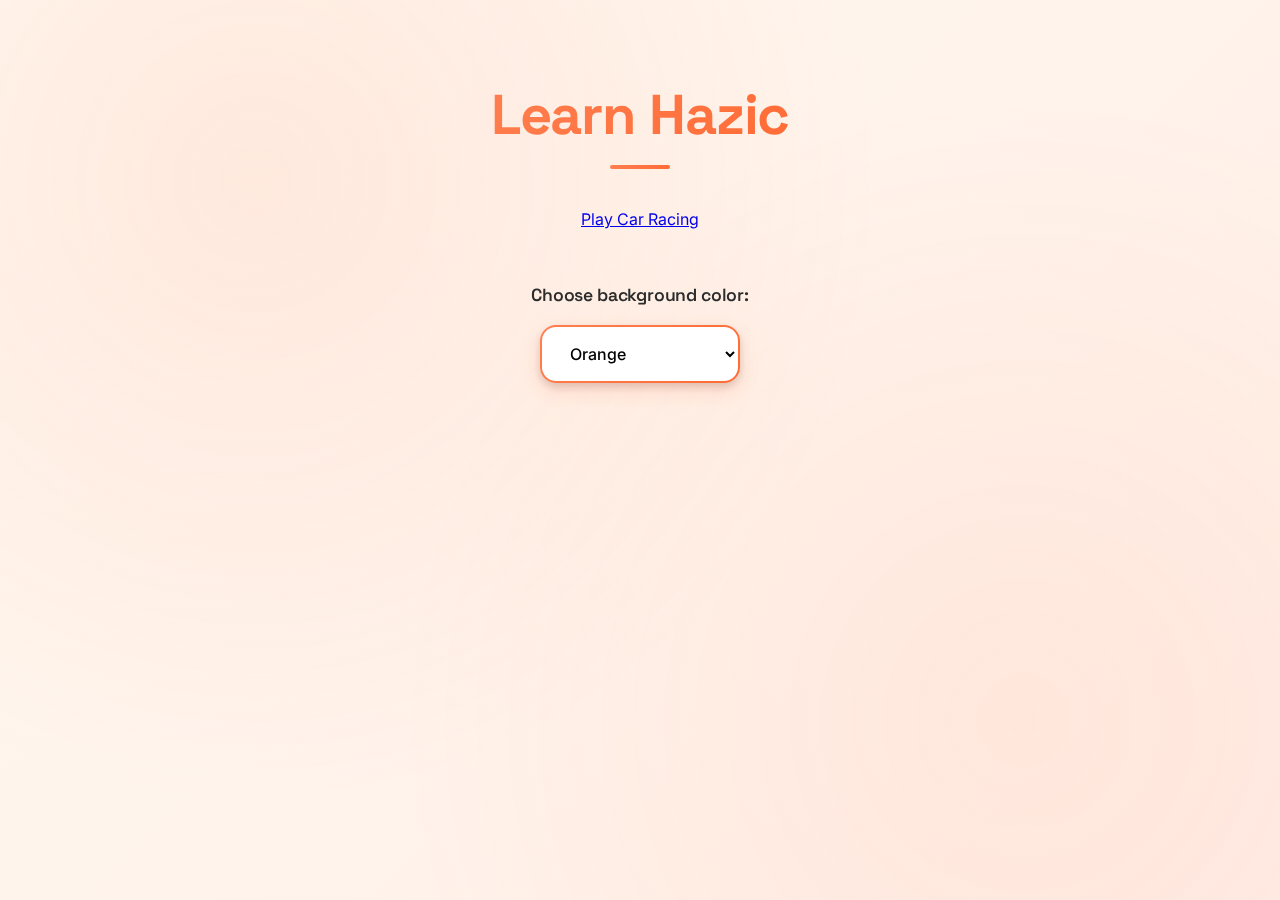
<file: index.html>
<!DOCTYPE html>
<html lang="en">
<head>
  <meta charset="UTF-8" />
  <meta name="viewport" content="width=device-width, initial-scale=1" />
  <title>Learn Hazic</title>
  <link rel="stylesheet" href="style.css" />
</head>
<body>
  <h1>Learn Hazic</h1>

  
  <a href="Car Racing.html" class="game-link">Play Car Racing</a>


  <label for="bgcolor-picker">Choose background color:</label>
  <select id="bgcolor-picker">
    <option value="orange" selected>Orange</option>
    <option value="red">Red</option>
    <option value="green">Green</option>
    <option value="blue">Blue</option>
    <option value="pink">Pink</option>
  </select>

  <script>
    const colorPicker = document.getElementById('bgcolor-picker');
    const root = document.documentElement;

    const colorMap = {
      orange: '#ff7f50',
      red: '#e74c3c',
      green: '#2ecc71',
      blue: '#3498db',
      pink: '#ff69b4'
    };

    colorPicker.addEventListener('change', (e) => {
      const selected = e.target.value;
      const hex = colorMap[selected] || '#ff7f50';
      root.style.setProperty('--orange', hex);
    });
  </script>
</body>
</html>
</file>
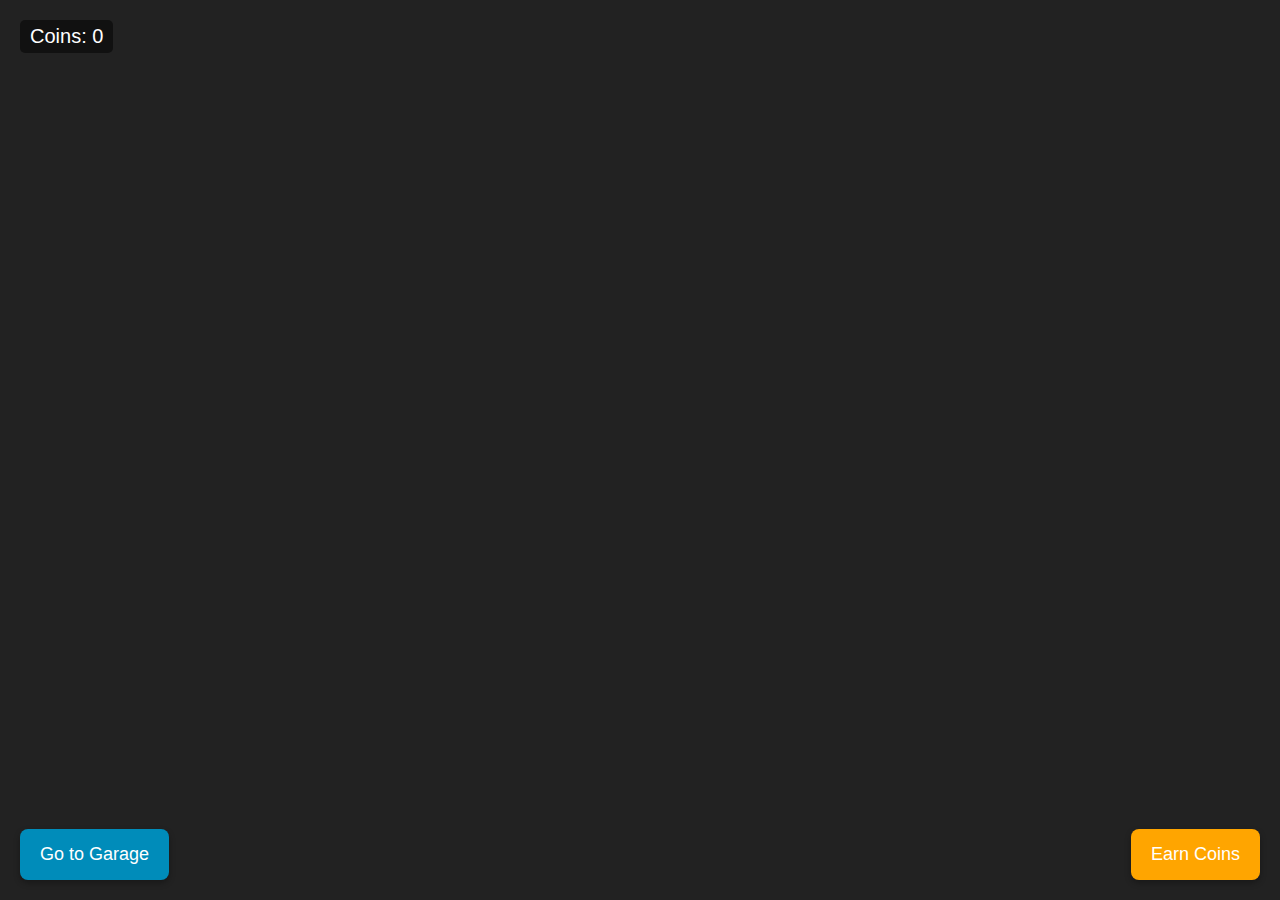
<file: Car Racing.html>
<!DOCTYPE html>
<html lang="en" >
<head>
  <meta charset="UTF-8" />
  <meta name="viewport" content="width=device-width, initial-scale=1" />
  <title>Car Racing</title>
  <style>
    body {
      margin: 0;
      overflow: hidden;
      font-family: sans-serif;
      background: #333;
    }
    #game-container {
      position: relative;
      width: 100vw;
      height: 100vh;
      background: #555;
      overflow: hidden;
    }
    #road {
      position: absolute;
      width: 100%;
      height: 100%;
      background: #222;
      background-image: url('https://illustoon.com/photo/12531.png'); /* Track sprite */
      background-size: cover;
      background-position: center;
      animation: scrollRoad 1s linear infinite;
    }
    @keyframes scrollRoad {
      0% { background-position-x: 0; }
      100% { background-position-x: 100%; }
    }
    #player-car {
      position: absolute;
      width: 90px;
      height: 200px;
      bottom: 20%;
      background-size: cover;
      background-position: center;
      transition: left 0.2s;
      background-image: url('https://static.vecteezy.com/system/resources/previews/026/790/814/non_2x/top-view-red-car-cartoon-concept-cartoon-transport-free-png.png'); /* your sprite here-classic car */
    }
    .enemy-car {
      position: absolute;
      width: 90px;
      height: 200px;
      background-image: url('https://static.vecteezy.com/system/resources/previews/036/331/334/non_2x/cars-top-view-png.png'); /* your sprite here-enemy car */
      background-size: cover;
      background-position: center;
      transform: rotate(180deg);
    }
    #coin-counter {
      position: absolute;
      top: 20px;
      left: 20px;
      font-size: 20px;
      color: #fff;
      background: rgba(0,0,0,0.5);
      padding: 5px 10px;
      border-radius: 5px;
      user-select: none;
    }
    #earn-coins-btn {
      position: absolute;
      bottom: 20px;
      right: 20px;
      background: orange;
      color: #fff;
      border: none;
      padding: 15px 20px;
      font-size: 18px;
      cursor: pointer;
      border-radius: 8px;
      box-shadow: 0 3px 6px rgba(0,0,0,0.3);
      transition: transform 0.2s ease;
      user-select: none;
    }
    #earn-coins-btn:hover {
      transform: scale(1.05);
    }
    #go-garage-btn {
      position: absolute;
      bottom: 20px;
      left: 20px;
      background: #008CBA;
      color: #fff;
      border: none;
      padding: 15px 20px;
      font-size: 18px;
      cursor: pointer;
      border-radius: 8px;
      box-shadow: 0 3px 6px rgba(0,0,0,0.3);
      transition: transform 0.2s ease;
      user-select: none;
    }
    #go-garage-btn:hover {
      transform: scale(1.05);
    }
    #quiz-modal, #garage-modal {
      display: none;
      position: absolute;
      top: 50%;
      left: 50%;
      transform: translate(-50%, -50%);
      width: 90%;
      max-width: 450px;
      background: #fff;
      padding: 20px;
      border-radius: 12px;
      box-shadow: 0 4px 12px rgba(0,0,0,0.3);
      text-align: center;
      max-height: 80vh;
      overflow-y: auto;
      user-select: none;
    }
    #quiz-question {
      margin-bottom: 20px;
      font-size: 18px;
    }
    .quiz-btn {
      display: block;
      width: 100%;
      margin: 10px 0;
      padding: 10px;
      background: #3498db;
      color: #fff;
      border: none;
      border-radius: 6px;
      font-size: 16px;
      cursor: pointer;
      transition: background 0.2s ease;
    }
    .quiz-btn:hover {
      background: #2980b9;
    }
    #close-quiz, #close-garage {
      margin-top: 10px;
      background: #e74c3c;
    }
    /* Garage styles */
    .car-item {
      border: 1px solid #ddd;
      border-radius: 8px;
      padding: 10px;
      margin-bottom: 12px;
      display: flex;
      align-items: center;
      gap: 10px;
      cursor: pointer;
      transition: background-color 0.2s ease;
    }
    .car-item:hover {
      background-color: #f0f0f0;
    }
    .car-sprite {
      width: 90px;
      height: 60px;
      background-size: contain;
      background-repeat: no-repeat;
      background-position: center;
      flex-shrink: 0;
      border: 1px solid #ccc;
      border-radius: 6px;
    }
    .car-info {
      flex-grow: 1;
      text-align: left;
      font-size: 16px;
    }
    .car-name {
      font-weight: bold;
      margin-bottom: 4px;
    }
    .car-speed {
      font-style: italic;
      color: #555;
      margin-bottom: 4px;
    }
    .car-price {
      font-weight: bold;
      color: #333;
    }
    .car-selected {
      background-color: #cce5ff;
      border-color: #3399ff;
    }
    #invincible-uses {
      margin-top: 10px;
      font-weight: bold;
      color: #b22222;
    }
  </style>
</head>
<body>
  <div id="game-container">
    <div id="road"></div>
    <div id="player-car"></div>
    <div id="coin-counter">Coins: 0</div>
    <button id="earn-coins-btn">Earn Coins</button>
    <button id="go-garage-btn">Go to Garage</button>

    <!-- Quiz Modal -->
    <div id="quiz-modal">
      <div id="quiz-question">Question text here</div>
      <button class="quiz-btn" data-answer="A">Option A</button>
      <button class="quiz-btn" data-answer="B">Option B</button>
      <button class="quiz-btn" data-answer="C">Option C</button>
      <button class="quiz-btn" data-answer="D">Option D</button>
      <button id="close-quiz" class="quiz-btn">Exit Quiz</button>
    </div>

    <!-- Garage Modal -->
    <div id="garage-modal">
      <h2>Your Garage</h2>
      <div id="car-list"></div>
      <div id="invincible-uses" style="display:none;"></div>
      <button id="close-garage" class="quiz-btn">Close Garage</button>
    </div>
  </div>

  <script>
    let coins = 0;
    let invincibleUses = 0;
    const coinCounter = document.getElementById('coin-counter');
    const playerCar = document.getElementById('player-car');
    const gameContainer = document.getElementById('game-container');

    const laneWidth = 90;
    const screenCenter = window.innerWidth / 2;
    const laneOffsets = [-laneWidth, 0];
    let currentLane = 0;
    const playerY = window.innerHeight * 0.6;

    // Cars data
    const cars = [
      {
        id: 'classic',
        name: 'Classic Car',
        price: 0,
        speed: 4,
        sprite: 'https://static.vecteezy.com/system/resources/previews/026/790/814/non_2x/top-view-red-car-cartoon-concept-cartoon-transport-free-png.png', // your sprite here-classic car
        description: 'Slow speed',
        invincible: false,
        maxUses: 0,
      },
      {
        id: 'blue-lightning',
        name: 'Blue Lightning',
        price: 10,
        speed: 6,
        sprite: 'https://i.pinimg.com/736x/c2/eb/ab/c2ebab260debd0493cbec79fc7d9a947.jpg',
        description: 'Medium speed',
        invincible: false,
        maxUses: 0,
      },
      {
        id: 'the-enemy',
        name: 'The Enemy',
        price: 10,
        speed: 6,
        sprite: 'https://static.vecteezy.com/system/resources/previews/036/331/334/non_2x/cars-top-view-png.png',
        description: 'Medium speed',
        invincible: false,
        maxUses: 0,
      },
      {
        id: 'the-bull',
        name: 'The Bull',
        price: 15,
        speed: 8,
        sprite: 'https://png.pngtree.com/png-clipart/20230914/original/pngtree-car-top-view-vector-png-image_12159441.png',
        description: 'Medium-fast speed',
        invincible: false,
        maxUses: 0,
      },
      {
        id: 'thunder',
        name: 'Thunder',
        price: 30,
        speed: 10,
        sprite: 'https://png.pngtree.com/png-vector/20230110/ourmid/pngtree-car-top-view-image-png-image_6557068.png',
        description: 'Fast speed',
        invincible: false,
        maxUses: 0,
      },
      {
        id: 'purple',
        name: 'Purple',
        price: 50,
        speed: 12,
        sprite: '<img src="https://www.clipartmax.com/png/full/17-172638_clipart-car-top-view-image-of-8571-modern-vector-cartoon-car-from.png" alt="Clipart Car Top View Image Of 8571 Modern Vector - Cartoon Car From Birds  Eye View - (600x1255) Png Clipart Download"/>',
        description: 'Really fast speed',
        invincible: false,
        maxUses: 0,
      },
      {
        id: 'the-demon',
        name: 'The Demon',
        price: 300,
        speed: 14,
        sprite: '<img src="https://cdn-icons-png.flaticon.com/512/0/798.png" alt="Car top view - Free transport icons"/>',
        description: 'Makes you invincible, 3 uses',
        invincible: true,
        maxUses: 3,
      }
    ];

    // State: what cars player owns & selected
    let ownedCars = new Set(['classic']); // own classic by default
    let selectedCarId = 'classic';

    // Invincible uses remaining for The Demon
    let demonUsesLeft = 0;

    // Position player car on correct lane
    function updatePlayerPosition() {
      playerCar.style.left = `${screenCenter + laneOffsets[currentLane]}px`;
      playerCar.style.top = `${playerY}px`;
    }
    updatePlayerPosition();

    // Update player car sprite & speed based on selectedCarId
    function updatePlayerCar() {
      const car = cars.find(c => c.id === selectedCarId);
      if (!car) return;
      if (car.sprite.startsWith('http')) {
        playerCar.style.backgroundImage = `url(${car.sprite})`;
      } else {
        // If sprite is a placeholder string, just clear or set a default color
        playerCar.style.backgroundImage = 'none';
        playerCar.style.backgroundColor = '#666'; // fallback color
        // Could optionally add text or something here
      }
      playerSpeed = car.speed;
      demonUsesLeft = car.invincible ? car.maxUses : 0;
      updateInvincibleUsesDisplay();
    }
    updatePlayerCar();

    // Movement controls (left/right only)
    window.addEventListener('keydown', (e) => {
      if (e.key === 'ArrowLeft' || e.key.toLowerCase() === 'a') {
        currentLane = 0;
        updatePlayerPosition();
      }
      if (e.key === 'ArrowRight' || e.key.toLowerCase() === 'd') {
        currentLane = 1;
        updatePlayerPosition();
      }
    });

    // Enemy cars & game logic
    let spawnIntervalId = null;
    let enemyObjects = [];
    let playerSpeed = cars.find(c => c.id === selectedCarId).speed;

    // Track invincibility state
    let isInvincible = false;

    function spawnEnemy() {
      const enemy = document.createElement('div');
      enemy.classList.add('enemy-car');

      const lane = Math.random() < 0.5 ? 0 : 1;
      enemy.style.left = `${screenCenter + laneOffsets[lane]}px`;
      enemy.style.top = `-200px`;

      gameContainer.appendChild(enemy);

      let enemyY = -200;
      const enemySpeed = 5;

      let animationFrameId;

      function moveEnemy() {
        enemyY += enemySpeed;
        enemy.style.top = `${enemyY}px`;

        const playerRect = playerCar.getBoundingClientRect();
        const enemyRect = enemy.getBoundingClientRect();

        // Collision detection with invincibility check
        if (
          playerRect.left < enemyRect.right &&
          playerRect.right > enemyRect.left &&
          playerRect.top < enemyRect.bottom &&
          playerRect.bottom > enemyRect.top
        ) {
          if (isInvincible && demonUsesLeft > 0) {
            demonUsesLeft--;
            updateInvincibleUsesDisplay();
            // Remove enemy without penalty
            gameContainer.removeChild(enemy);
            cancelAnimationFrame(animationFrameId);
            enemyObjects = enemyObjects.filter(eo => eo.enemy !== enemy);
            // If uses exhausted, remove invincibility
            if (demonUsesLeft <= 0) {
              isInvincible = false;
              alert("Your invincibility from The Demon car has ended!");
            }
            return;
          } else {
            coins = Math.max(0, coins - 1);
            coinCounter.textContent = `Coins: ${coins}`;
            gameContainer.removeChild(enemy);
            cancelAnimationFrame(animationFrameId);
            enemyObjects = enemyObjects.filter(eo => eo.enemy !== enemy);
            return;
          }
        }

        if (enemyY > window.innerHeight) {
          gameContainer.removeChild(enemy);
          cancelAnimationFrame(animationFrameId);
          enemyObjects = enemyObjects.filter(eo => eo.enemy !== enemy);
        } else {
          animationFrameId = requestAnimationFrame(moveEnemy);
        }
      }
      animationFrameId = requestAnimationFrame(moveEnemy);

      enemyObjects.push({ enemy, animationFrameId, moveEnemy });
    }

    function startSpawning() {
      if (!spawnIntervalId) {
        spawnIntervalId = setInterval(spawnEnemy, 2000);
      }
      enemyObjects.forEach(eo => {
        if (!eo.animationFrameId) {
          eo.animationFrameId = requestAnimationFrame(eo.moveEnemy);
        }
      });
    }

    function stopSpawning() {
      if (spawnIntervalId) {
        clearInterval(spawnIntervalId);
        spawnIntervalId = null;
      }
      enemyObjects.forEach(eo => {
        if (eo.animationFrameId) {
          cancelAnimationFrame(eo.animationFrameId);
          eo.animationFrameId = null;
        }
      });
    }

    startSpawning();

    // Quiz logic
    const earnBtn = document.getElementById('earn-coins-btn');
    const quizModal = document.getElementById('quiz-modal');
    const questionText = document.getElementById('quiz-question');
    const answerButtons = document.querySelectorAll('.quiz-btn[data-answer]');
    const closeQuiz = document.getElementById('close-quiz');

    const allQuestions = [
      { q: "What does 'Kakuj' mean in Hazic?", options: ["Cat", "Dog", "Apple", "House"], correct: "A" },
      { q: "How do you say 'Big' in Hazic?", options: ["Yulin", "Bacho", "Grandan", "Kranken"], correct: "C" },
      { q: "What is the Hazic word for 'Water'?", options: ["Tsebyu", "Shifi", "Mekar", "Laku"], correct: "A" },
      { q: "How do you say 'Thank you' in Hazic?", options: ["Spasiba", "Gracias", "Danke", "Merci"], correct: "A" },
      { q: "What does 'Hak' mean in Hazic?", options: ["Hello", "Goodbye", "Please", "Sorry"], correct: "A" },
      { q: "What color is 'Bano' in Hazic?", options: ["Red", "Blue", "Green", "Yellow"], correct: "B" },
      { q: "Translate 'House' to Hazic.", options: ["Kakuj", "Laku", "Bano", "Mekar"], correct: "B" },
      { q: "What is 'Dog' in Hazic?", options: ["Kranken", "Bacho", "Yulin", "Tsebyu"], correct: "B" },
      { q: "How do you say 'Food' in Hazic?", options: ["Flabs", "Tsebyu", "Shifi", "Laku"], correct: "A" },
      { q: "What is 'Friend' in Hazic?", options: ["Yulin", "Bacho", "Tsebyu", "Mekar"], correct: "A" },
      { q: "Translate 'Night' to Hazic.", options: ["Kakuj", "Shifi", "Bano", "Yulin"], correct: "D" },
      { q: "What does 'Spasiba' mean?", options: ["Hello", "Thank you", "Goodbye", "Please"], correct: "B" },
      { q: "How do you say 'Run' in Hazic?", options: ["Kakar", "Takar", "Hakak", "Yakar"], correct: "C" },
      { q: "What is 'Sun' in Hazic?", options: ["Laku", "Bano", "Mekar", "Kranken"], correct: "C" },
      { q: "Translate 'Tree' to Hazic.", options: ["Mekar", "Shifi", "Yulin", "Bano"], correct: "A" },
      { q: "How do you say 'Yes' in Hazic?", options: ["Yesar", "Aknos", "Snuzzle", "Bak"], correct: "A" },
      { q: "What does 'Bak' mean in Hazic?", options: ["Hello", "Goodbye", "Thank you", "Please"], correct: "B" },
      { q: "Translate 'Apple' to Hazic.", options: ["Bacho", "Kakuj", "Yulin", "Kranken"], correct: "A" },
      { q: "What color is 'Kranken' in Hazic?", options: ["Black", "White", "Pink", "Orange"], correct: "D" },
      { q: "How do you say 'Car' in Hazic?", options: ["Flabs", "Tsebyu", "Shifi", "Boogaloo"], correct: "D" }
    ];

    // Pick 10 unique random questions for the lesson
    let questions = [];
    function pickRandomQuestions() {
      const shuffled = allQuestions.slice().sort(() => 0.5 - Math.random());
      questions = shuffled.slice(0, 10);
    }
    pickRandomQuestions();

    let currentQuestionIndex = 0;
    let wrongQuestions = [];

    function showQuestion(index) {
      const question = questions[index];
      questionText.textContent = question.q;
      answerButtons.forEach((btn, i) => {
        btn.textContent = question.options[i];
      });
    }

    answerButtons.forEach(btn => {
      btn.addEventListener('click', () => {
        const currentQuestion = questions[currentQuestionIndex];
        if (btn.dataset.answer === currentQuestion.correct) {
          coins++;
          coinCounter.textContent = `Coins: ${coins}`;
        } else {
          wrongQuestions.push(currentQuestion);
        }

        currentQuestionIndex++;
        if (currentQuestionIndex < questions.length) {
          showQuestion(currentQuestionIndex);
        } else if (wrongQuestions.length > 0) {
          // Retry wrong questions only
          questions = wrongQuestions;
          wrongQuestions = [];
          currentQuestionIndex = 0;
          showQuestion(currentQuestionIndex);
        } else {
          quizModal.style.display = 'none';
          startSpawning();
          // Prepare next lesson questions randomly for next time
          pickRandomQuestions();
        }
      });
    });
    earnBtn.addEventListener('click', () => {
      quizModal.style.display = 'block';
      currentQuestionIndex = 0;
      wrongQuestions = [];
      showQuestion(currentQuestionIndex);
      stopSpawning();
    });

    closeQuiz.addEventListener('click', () => {
      quizModal.style.display = 'none';
      startSpawning();
    });

    // Garage modal and logic
    const garageBtn = document.getElementById('go-garage-btn');
    const garageModal = document.getElementById('garage-modal');
    const carList = document.getElementById('car-list');
    const closeGarageBtn = document.getElementById('close-garage');
    const invincibleUsesDiv = document.getElementById('invincible-uses');

    function updateInvincibleUsesDisplay() {
      if (demonUsesLeft > 0) {
        invincibleUsesDiv.style.display = 'block';
        invincibleUsesDiv.textContent = `Invincibility uses left: ${demonUsesLeft}`;
      } else {
        invincibleUsesDiv.style.display = 'none';
      }
    }

    function renderGarage() {
      carList.innerHTML = '';
      cars.forEach(car => {
        const owned = ownedCars.has(car.id);
        const selected = selectedCarId === car.id;

        const carItem = document.createElement('div');
        carItem.classList.add('car-item');
        if (selected) carItem.classList.add('car-selected');

        // Car sprite box
        const spriteDiv = document.createElement('div');
        spriteDiv.classList.add('car-sprite');

        if (car.sprite.startsWith('http')) {
          spriteDiv.style.backgroundImage = `url(${car.sprite})`;
        } else {
          spriteDiv.textContent = car.sprite; // placeholder text
          spriteDiv.style.display = 'flex';
          spriteDiv.style.alignItems = 'center';
          spriteDiv.style.justifyContent = 'center';
          spriteDiv.style.color = '#333';
          spriteDiv.style.fontSize = '14px';
          spriteDiv.style.fontWeight = 'bold';
          spriteDiv.style.backgroundColor = '#ddd';
          spriteDiv.style.textAlign = 'center';
          spriteDiv.style.padding = '5px';
          spriteDiv.style.height = '60px';
          spriteDiv.style.width = '90px';
        }

        const infoDiv = document.createElement('div');
        infoDiv.classList.add('car-info');

        const nameDiv = document.createElement('div');
        nameDiv.classList.add('car-name');
        nameDiv.textContent = car.name;

        const speedDiv = document.createElement('div');
        speedDiv.classList.add('car-speed');
        speedDiv.textContent = `Speed: ${car.description}`;

        const priceDiv = document.createElement('div');
        priceDiv.classList.add('car-price');
        priceDiv.textContent = owned ? 'Owned' : `Price: ${car.price} coins`;

        infoDiv.appendChild(nameDiv);
        infoDiv.appendChild(speedDiv);
        infoDiv.appendChild(priceDiv);

        carItem.appendChild(spriteDiv);
        carItem.appendChild(infoDiv);

        carList.appendChild(carItem);

        carItem.addEventListener('click', () => {
          if (owned) {
            // Just select car
            selectedCarId = car.id;
            isInvincible = car.invincible && demonUsesLeft > 0;
            updatePlayerCar();
            renderGarage();
          } else {
            // Try to buy car if enough coins
            if (coins >= car.price) {
              coins -= car.price;
              coinCounter.textContent = `Coins: ${coins}`;
              ownedCars.add(car.id);
              selectedCarId = car.id;
              if (car.invincible) demonUsesLeft = car.maxUses;
              isInvincible = car.invincible && demonUsesLeft > 0;
              updatePlayerCar();
              renderGarage();
              alert(`You purchased and selected "${car.name}"!`);
            } else {
              alert('Not enough coins to buy this car.');
            }
          }
        });
      });
      updateInvincibleUsesDisplay();
    }

    garageBtn.addEventListener('click', () => {
      garageModal.style.display = 'block';
      stopSpawning();
      renderGarage();
    });

    closeGarageBtn.addEventListener('click', () => {
      garageModal.style.display = 'none';
      startSpawning();
    });
  </script>
</body>
</html>
</file>
<file: style.css>
@import url('https://fonts.googleapis.com/css2?family=Inter:wght@300;400;600;700&family=Space+Grotesk:wght@400;600;700&display=swap');

:root {
  --orange: #ff7f50;
  --background-light: linear-gradient(135deg, #fff8f0 0%, #ffeee6 100%);
  --text-dark: #2c2c2c;
  --text-light: #ffffff;
  --shadow: rgba(255, 127, 80, 0.2);
  --shadow-dark: rgba(0, 0, 0, 0.15);
  --accent-light: rgba(255, 255, 255, 0.2);
  --border-radius: 16px;
  --transition: all 0.3s cubic-bezier(0.4, 0, 0.2, 1);
}

* {
  box-sizing: border-box;
}

body {
  font-family: 'Inter', -apple-system, BlinkMacSystemFont, sans-serif;
  background: var(--background-light);
  color: var(--text-dark);
  margin: 0;
  padding: 2rem 1.5rem;
  display: flex;
  flex-direction: column;
  align-items: center;
  min-height: 100vh;
  transition: var(--transition);
  line-height: 1.6;
}

body::before {
  content: '';
  position: fixed;
  top: 0;
  left: 0;
  width: 100%;
  height: 100%;
  background: 
    radial-gradient(circle at 20% 20%, rgba(255, 127, 80, 0.1) 0%, transparent 50%),
    radial-gradient(circle at 80% 80%, rgba(255, 127, 80, 0.08) 0%, transparent 50%);
  pointer-events: none;
  z-index: -1;
}

h1 {
  font-family: 'Space Grotesk', sans-serif;
  font-weight: 700;
  font-size: clamp(2.5rem, 5vw, 3.5rem);
  margin-bottom: 3rem;
  background: linear-gradient(135deg, var(--orange) 0%, #ff6b35 100%);
  -webkit-background-clip: text;
  -webkit-text-fill-color: transparent;
  background-clip: text;
  text-align: center;
  letter-spacing: -0.02em;
  position: relative;
  animation: fadeInUp 0.8s ease-out;
}

h1::after {
  content: '';
  position: absolute;
  bottom: -10px;
  left: 50%;
  transform: translateX(-50%);
  width: 60px;
  height: 4px;
  background: linear-gradient(90deg, var(--orange), #ff6b35);
  border-radius: 2px;
  animation: slideIn 1s ease-out 0.5s both;
}

#game-list {
  width: 100%;
  max-width: 450px;
  padding: 2.5rem;
  background: linear-gradient(135deg, var(--orange) 0%, #ff6b35 100%);
  border-radius: var(--border-radius);
  box-shadow: 
    0 20px 40px var(--shadow),
    0 8px 16px var(--shadow-dark),
    inset 0 1px 0 var(--accent-light);
  color: var(--text-light);
  font-style: italic;
  font-size: 1.2rem;
  font-weight: 400;
  display: flex;
  align-items: center;
  justify-content: center;
  min-height: 150px;
  user-select: none;
  transition: var(--transition);
  position: relative;
  overflow: hidden;
  animation: fadeInScale 0.8s ease-out 0.2s both;
}

#game-list::before {
  content: '';
  position: absolute;
  top: 0;
  left: -100%;
  width: 100%;
  height: 100%;
  background: linear-gradient(90deg, transparent, rgba(255, 255, 255, 0.2), transparent);
  transition: left 0.6s ease;
}

#game-list:hover::before {
  left: 100%;
}

#game-list:hover {
  transform: translateY(-2px);
  box-shadow: 
    0 25px 50px var(--shadow),
    0 12px 24px var(--shadow-dark),
    inset 0 1px 0 var(--accent-light);
}

label {
  font-family: 'Space Grotesk', sans-serif;
  font-weight: 600;
  font-size: 1.1rem;
  margin-top: 3rem;
  margin-bottom: 1rem;
  color: var(--text-dark);
  max-width: 450px;
  width: 100%;
  text-align: center;
  user-select: none;
  letter-spacing: -0.01em;
  animation: fadeInUp 0.8s ease-out 0.4s both;
}

select {
  padding: 1rem 1.5rem;
  font-size: 1rem;
  font-weight: 500;
  border-radius: var(--border-radius);
  border: 2px solid transparent;
  background: 
    linear-gradient(white, white) padding-box,
    linear-gradient(135deg, var(--orange), #ff6b35) border-box;
  box-shadow: 
    0 8px 20px var(--shadow),
    0 4px 8px var(--shadow-dark);
  cursor: pointer;
  transition: var(--transition);
  font-family: 'Inter', sans-serif;
  min-width: 200px;
  animation: fadeInUp 0.8s ease-out 0.6s both;
}

select:hover {
  transform: translateY(-1px);
  box-shadow: 
    0 12px 30px var(--shadow),
    0 6px 12px var(--shadow-dark);
}

select:focus {
  outline: none;
  transform: translateY(-1px);
  box-shadow: 
    0 12px 30px var(--shadow),
    0 6px 12px var(--shadow-dark),
    0 0 0 3px rgba(255, 127, 80, 0.3);
}

@keyframes fadeInUp {
  from {
    opacity: 0;
    transform: translateY(30px);
  }
  to {
    opacity: 1;
    transform: translateY(0);
  }
}

@keyframes fadeInScale {
  from {
    opacity: 0;
    transform: scale(0.9) translateY(20px);
  }
  to {
    opacity: 1;
    transform: scale(1) translateY(0);
  }
}

@keyframes slideIn {
  from {
    width: 0;
  }
  to {
    width: 60px;
  }
}

@media (max-width: 480px) {
  body {
    padding: 1.5rem 1rem;
  }
  
  #game-list {
    padding: 2rem;
    min-height: 120px;
  }
  
  label {
    margin-top: 2rem;
  }
}
</file>
